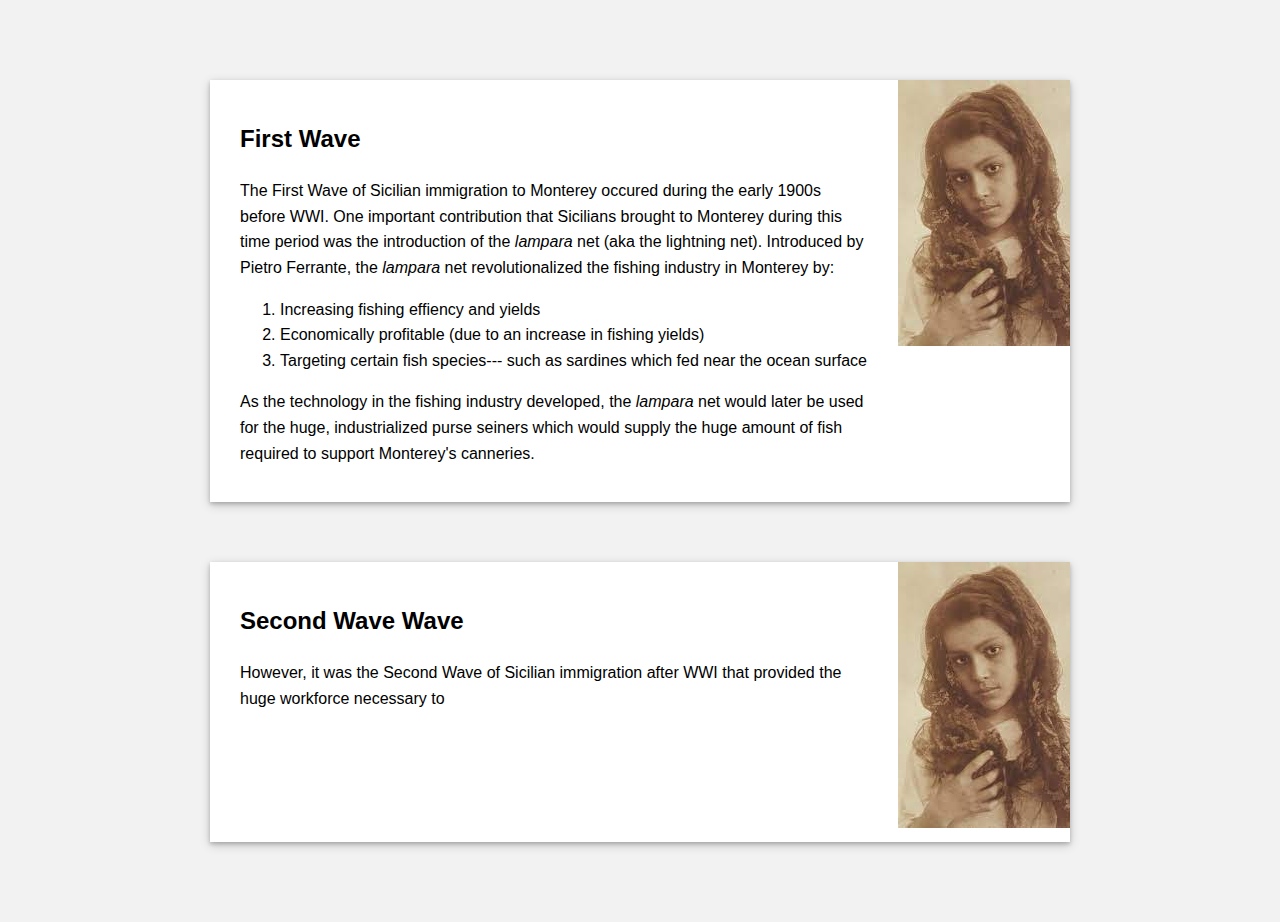
<file: book.html>
<!DOCTYPE html>
<html>
<head>
	<meta charset="UTF-8">
	<meta name="description" content="agate: choose your own adventure">
	<meta name="keywords" content="agate choose your own adventure">
	<meta name="author" content="Mia Lawrence">
	<meta name="viewport" content="width=device-width, initial-scale=1.0">
	<title>Choose Your Own Adventure: Monterey Canneries</title>
    
  <!-- <script src="https://kit.fontawesome.com/d1fadc039c.js"></script> -->
	<link rel="stylesheet" href="agate-style.css">  
</head>

<body>
  
  <!--begin page container-->
  <div class="page-container">
    
    <div id="journal-tiles"></div>
 
  </div> <!--end profiles-->

  <!-- <footer>
    <p>Something something something</p>
  </footer> -->
   
<!--end page container-->
</body>

<script src="agate-journal.js">
</script>
</file>
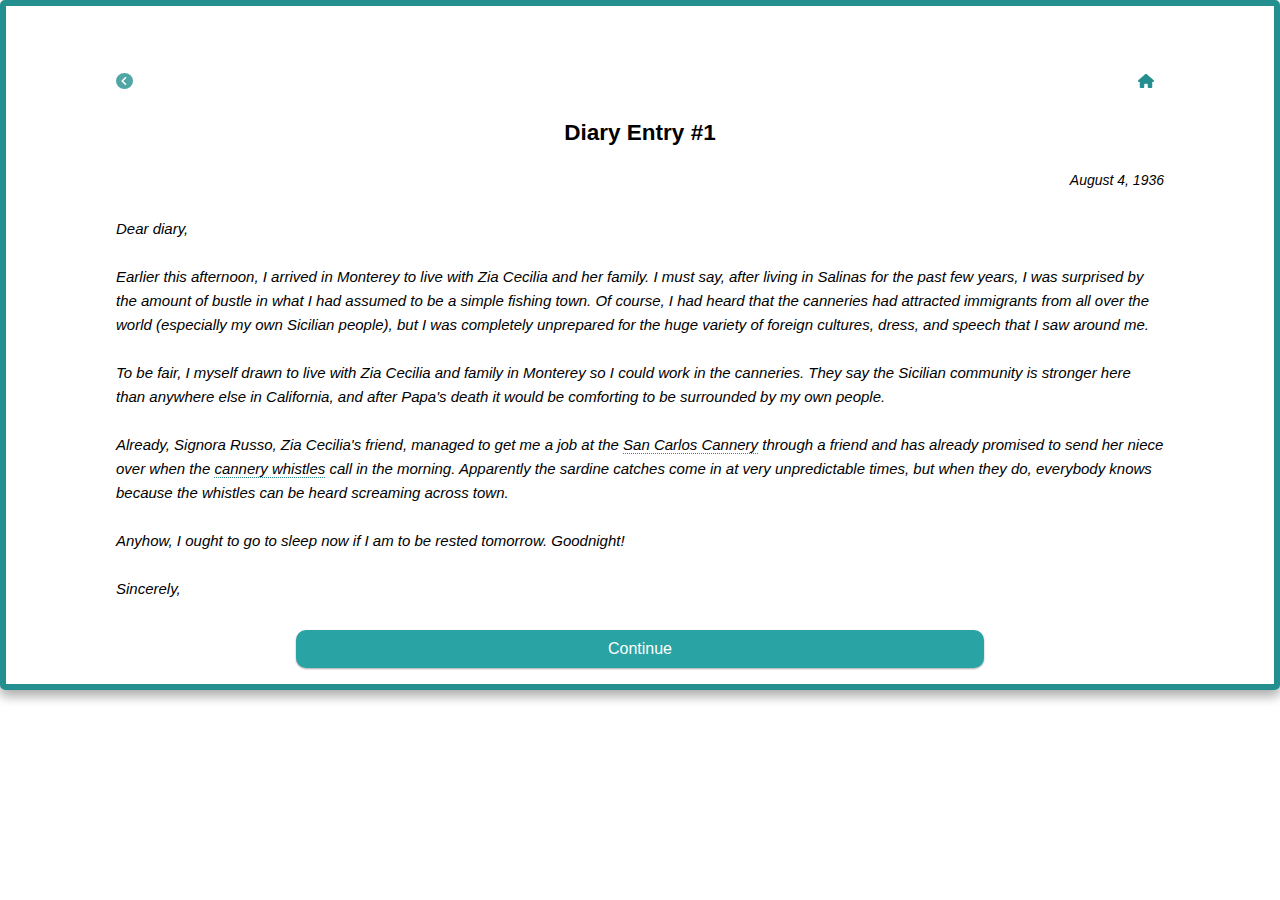
<file: game.html>
<!DOCTYPE html>
<html>
<head>
	<meta charset="UTF-8">
	<meta name="description" content="agate: choose your own adventure">
	<meta name="keywords" content="agate choose your own adventure">
	<meta name="author" content="Mia Lawrence">
	<meta name="viewport" content="width=device-width, initial-scale=1.0">
	<title>Journal</title>
    
  <!-- <script src="https://kit.fontawesome.com/d1fadc039c.js"></script> -->
	<link rel="stylesheet" href="agate-style.css">  
</head>

<body>
  
  <!--begin page container-->
  <!-- <div class="page-container"> -->
    <div  id="text-tile"></div>
  <!--</div> end page container-->
   
</body>

<script src="agate.js">
</script>
</file>
<file: agate-style.css>
* {
    box-sizing: border-box;
}

body {
    font-family:Raleway, sans-serif;
    margin:0;
}

/*header below*/
header {
    width: 100%;
    z-index: -1;
}

.head-text {
    font-family:Raleway, sans-serif;
    text-align:center;
    width:100%;
    padding:10px;
    text-align:center;
    position:relative;
    color:black;
    z-index: 0;
}

/*containers*/
.page-container {
    background-color:#f2f2f2;
    display:flex;
    width:100%;
    flex-flow:row wrap;
    padding: 50px 200px;
}

.main-enclose {
    font-family:arial, sans-serif;
    box-shadow: 0 6px 12px rgba(0,0,0,0.12), 0 6px 12px rgba(0,0,0,0.24);
    transition:0.3s;
    padding:16px 60px;
    width:100%;
    overflow:auto;
    border-radius:5px;
    border: 6px solid #248f8f;
    /*border-image: linear-gradient(#f6b73c, #4d9f0c) 30;
    border-width: 4px;
    border-style: solid;*/
}

/*.main-enclose:hover {
  box-shadow: 0 12px 24px rgba(0,0,0,0.12), 0 9px 18px rgba(0,0,0,0.24); 
}*/

/* .img-center {
    display:block;
    margin-left:auto;
    margin-right:auto;
}

.img-center:hover {
    opacity:0.75;
    transition: opacity 0.3s;
} */

footer {
    background-color:#555;
    padding:20px;
    font-size:14px;
    color:white;
}

/* top navigation */
ul.top-bar {
    list-style-type: none;
    margin: 0;
    padding: 0;
    overflow: hidden;
}

li.top-bar {
    float: right;
    margin: 0;
    padding: 0;
}

li.top-bar a {
    display: block;
    color: #248f8f;
    text-align: center;
    padding: 14px 16px;
    text-decoration: none;
    margin: 0;
    padding: 0px 10px;
}

.home-image {
    fill: #248f8f;
    width:1.1em;
    height:1.1em;
}

/* journal */
.journal-container {
    display: flex;
    flex-direction: column;
    width: 100%;
    object-fit: contain;
    align-items: stretch;
}

.journal-container > div {
    box-shadow: 0 2px 4px 0 rgba(0, 0, 0, 0.2), 0 3px 10px 0 rgba(0, 0, 0, 0.19);
    background-color:white;
    margin: 30px 10px;
    font-size: 30px;
    overflow:hidden;
    line-height: 1.6;
}

.journal-text {
    padding:20px 30px;
    font-size: 16px;
    float:left;
    width: 80%;
}

.journal-images {
    width: 20%;
    height: 100%;
    float:right;
    
}

/*polaroid*/
.polaroid-container {
    display: flex;
    position: relative; /* add position relative to make child elements position absolute */
    flex-wrap:wrap;
    
}
  
.polaroid-container > div {
    padding: 10px;
    box-shadow: 0 2px 4px 0 rgba(0, 0, 0, 0.2), 0 3px 10px 0 rgba(0, 0, 0, 0.19);
    margin: 40px 20px;
    position: absolute; 
    font-size:18px;
}
  
.polaroid-container:nth-of-type(odd) > div {
    left: 0; 
    rotate: -7deg;
    background-color:#dfb9be;
    /* background-image: linear-gradient(to right, #ebcec6 , #f2ded9); */
    width: 40%;
}
  
.polaroid-container:nth-of-type(even) > div {
    right: 0; 
    rotate: 5deg;
    background-color: #d6e5cd;
    /* background-image: linear-gradient(to bottom right, #ebcec6 , #f2ded9); */
    width: 45%;
}

.polaroid-container:hover > div, .journal-container:hover > div {
    transition:0.5s;
    opacity:0.75;
}

.polaroid-container:empty {
    display: none;
}

div.polaroid-text {
    text-align: center;
    padding: 0px 8px;
    font-family: 'Brush Script MT', cursive;
} 

/*tiles */
.content-display {
    line-height: 1.6;
    display:flex;
    flex-wrap:wrap;
    justify-content:center;
    width:100%;
}

.content-display > div {
    /* margin: 20px; */
    box-shadow: 0 6px 12px rgba(0,0,0,0.12), 0 6px 12px rgba(0,0,0,0.24);
    transition:0.3s;
    max-height:95vh;
}

/*HEREEEEEEEEEEEEEEEEEEE*/
.question {
    padding:50px;
    font-size:15px;
    overflow: auto;
    max-height:65vh;
    overflow-x: hidden;
    overflow-y: scroll;
}

.question a {
    text-decoration:none;
    color:black;
} 

.button-box {
    text-align:center;
    padding-top:15px;
}

.center {
    text-align:center;
}

.answer-button {
    display:inline-block;
    font-family:arial, sans-serif;
    border-radius:10px;
    border:none;
    background-color: #29a3a3;
    color:white;
    padding:10px 14px;
    text-align:center;
    text-decoration:none;
    font-size:16px;
    width:60%;
    cursor:pointer;
    margin-top:8px;
    box-shadow: 0 1px 2px rgba(0,0,0,0.12), 0 1px 2px rgba(0,0,0,0.24);
}

.home-screen-button {
    display:inline-block;
    font-family:arial, sans-serif;
    border-radius:10px;
    border:none;
    background-color: #29a3a3;
    color:white;
    padding:10px 14px;
    text-align:center;
    text-decoration:none;
    font-size:14px;
    width:40%;
    cursor:pointer;
    margin-top: 6px;
    box-shadow: 0 1px 2px rgba(0,0,0,0.12), 0 1px 2px rgba(0,0,0,0.24);
}

.answer-button:hover, .home-screen-button:hover {
    background-color:#2eb8b8;
    box-shadow: 0 2px 4px rgba(0,0,0,0.12), 0 2px 4px rgba(0,0,0,0.24); 
    transition:0.4s;    
}
a.discover {
    border-bottom:1.5px dotted #248f8f;
}

a:hover.discover {
    border-bottom:2px dotted #2eb8b8;
    transition:0.4s;
}

/*toolip*/
.tooltip {
    position: relative;
    display: inline-block;
    font-style:italic;
  }
  
  .tooltip .tooltiptext {
    visibility: hidden;
    width: 150px;
    background-color: black;
    color: #fff;
    font-size:10px;
    text-align: center;
    border-radius: 6px;
    padding: 5px 0;
    position: absolute;
    z-index: 1;
    bottom: 150%;
    left: 50%;
    margin-left: -60px;
  }
  
  .tooltip .tooltiptext::after {
    content: "";
    position: absolute;
    top: 100%;
    left: 50%;
    margin-left: -5px;
    border-width: 5px;
    border-style: solid;
    border-color: black transparent;
  }
  
  .tooltip:hover .tooltiptext {
    visibility: visible;
  }
   
  @media screen and (max-width:1000px) {
    .page-container {
        padding: 30px;
    }
}

@media screen and (max-width:600px) {
    .page-container {
        padding: 15px 10px;
    }

    .main-enclose {
        padding:10px;
    }

    .polaroid-container > div {
        padding: 5px;
        box-shadow: 0 2px 4px 0 rgba(0, 0, 0, 0.2), 0 3px 10px 0 rgba(0, 0, 0, 0.19);
        margin: 40px 20px;
        position: absolute; 
        font-size:18px;
      }
      
    .polaroid-container:nth-of-type(odd) > div{
        left: 0; 
        z-index: 0; 
        rotate: -7deg;
        background-color:#dfb9be;
        /* background-image: linear-gradient(to right, #ebcec6 , #f2ded9); */
        width: 40%;
      }
      
    .polaroid-container:nth-of-type(even) > div {
        right: 0; 
        rotate: 5deg;
        background-color: #c8dcbc;
        /* background-image: linear-gradient(to bottom right, #ebcec6 , #f2ded9); */
        width: 45%;
    }
    
    div.polaroid-text {
        text-align: center;
        padding: 0px;
        font-family: 'Brush Script MT', cursive;
        font-size:12px;
    } 
    button.answer-button {
        font-size:12px;
        width:75%;
    }
}
</file>
